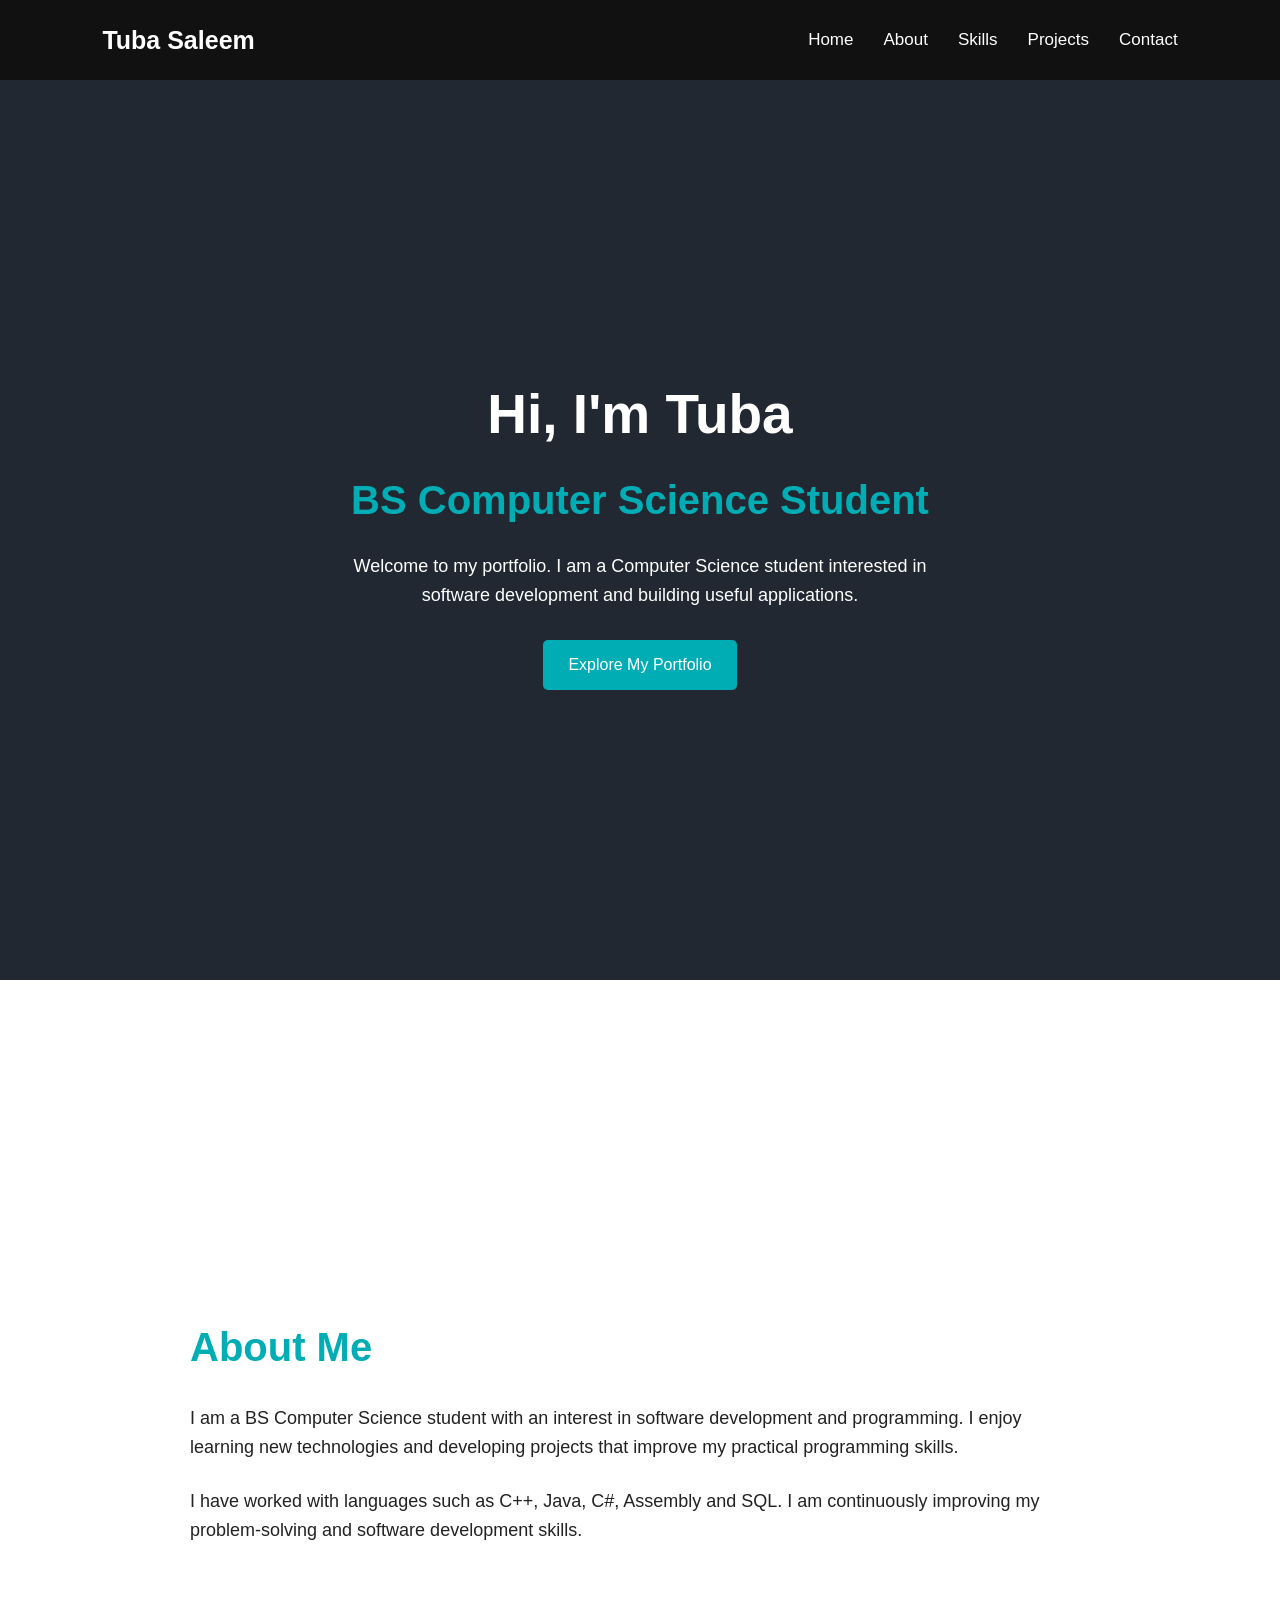
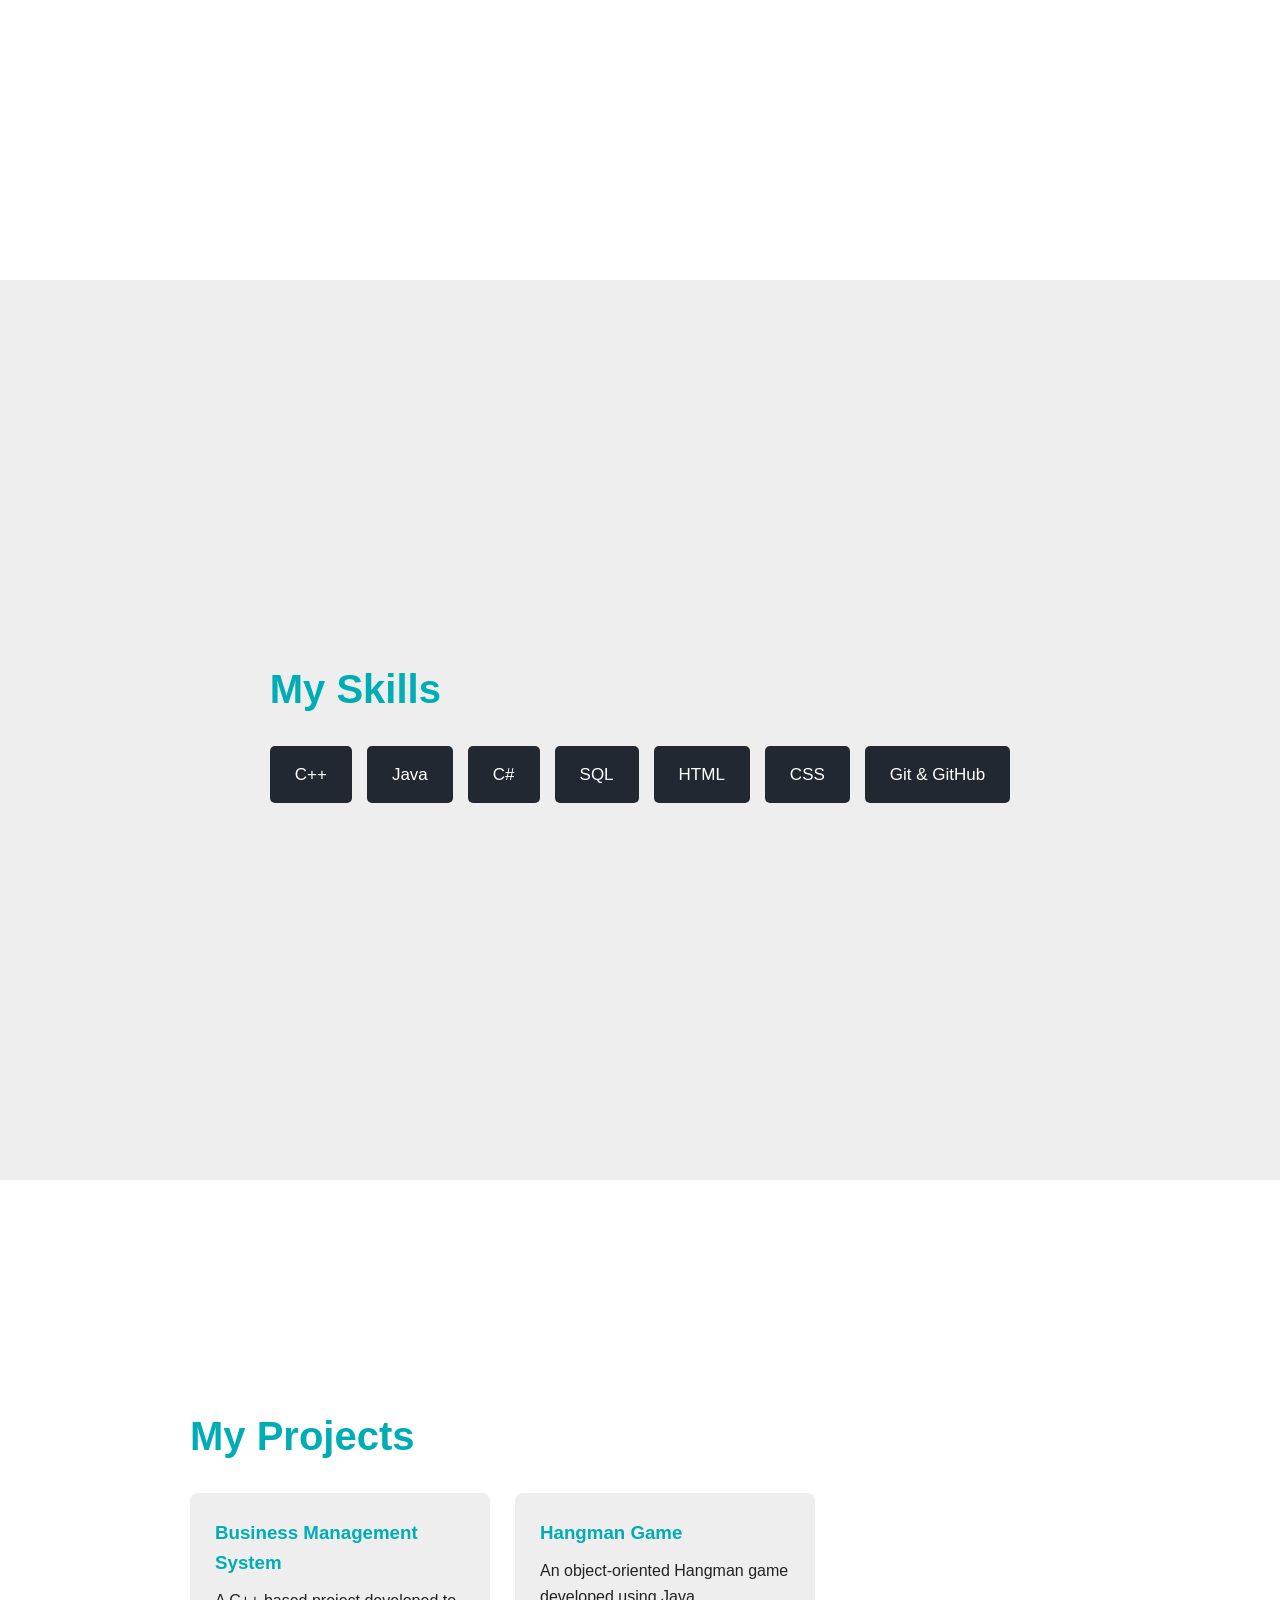
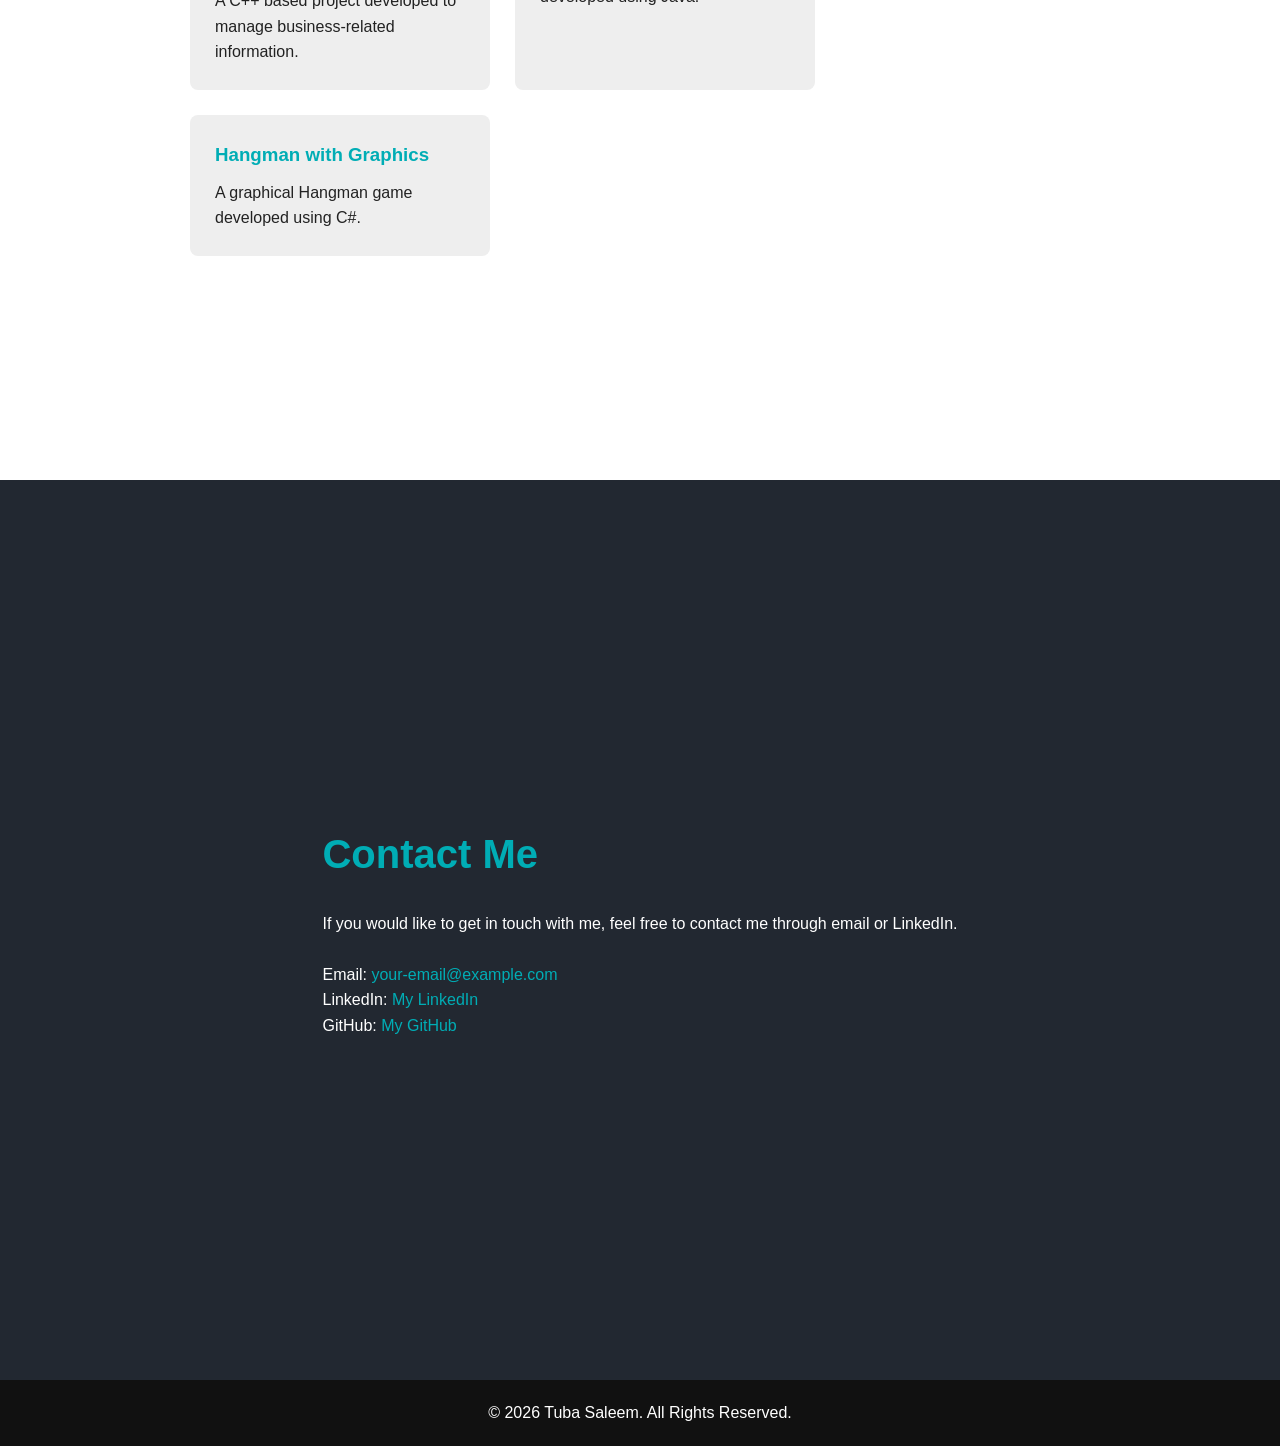
<file: Portfolio/index.html>
<!DOCTYPE html>
<html lang="en">

<head>
    <meta charset="UTF-8">
    <meta name="viewport" content="width=device-width, initial-scale=1.0">

    <title>Tuba Saleem | Portfolio</title>

    <link rel="stylesheet" href="style.css">
</head>

<body>

    <!-- Navigation -->

    <header>
        <nav>

            <div class="logo">
                Tuba Saleem
            </div>

            <ul>
                <li><a href="#home">Home</a></li>
                <li><a href="#about">About</a></li>
                <li><a href="#skills">Skills</a></li>
                <li><a href="#projects">Projects</a></li>
                <li><a href="#contact">Contact</a></li>
            </ul>

        </nav>
    </header>


    <!-- Home Section -->

    <section id="home">

        <h1>Hi, I'm Tuba</h1>

        <h2>BS Computer Science Student</h2>

        <p>
            Welcome to my portfolio. I am a Computer Science student
            interested in software development and building useful
            applications.
        </p>

        <a href="#about" class="button">
            Explore My Portfolio
        </a>

    </section>


    <!-- About Section -->

    <section id="about">

        <div class="content">

            <h2>About Me</h2>

            <p>
                I am a BS Computer Science student with an interest in
                software development and programming. I enjoy learning
                new technologies and developing projects that improve
                my practical programming skills.
            </p>

            <br>

            <p>
                I have worked with languages such as C++, Java, C#,
                Assembly and SQL. I am continuously improving my
                problem-solving and software development skills.
            </p>

        </div>

    </section>


    <!-- Skills Section -->

    <section id="skills">

        <div class="content">

            <h2>My Skills</h2>

            <div class="skills-container">

                <div class="skill">C++</div>
                <div class="skill">Java</div>
                <div class="skill">C#</div>
                <div class="skill">SQL</div>
                <div class="skill">HTML</div>
                <div class="skill">CSS</div>
                <div class="skill">Git & GitHub</div>

            </div>

        </div>

    </section>


    <!-- Projects Section -->

    <section id="projects">

        <div class="content">

            <h2>My Projects</h2>

            <div class="projects-container">

                <div class="project">

                    <h3>Business Management System</h3>

                    <p>
                        A C++ based project developed to manage
                        business-related information.
                    </p>

                </div>


                <div class="project">

                    <h3>Hangman Game</h3>

                    <p>
                        An object-oriented Hangman game developed
                        using Java.
                    </p>

                </div>


                <div class="project">

                    <h3>Hangman with Graphics</h3>

                    <p>
                        A graphical Hangman game developed using C#.
                    </p>

                </div>

            </div>

        </div>

    </section>


    <!-- Contact Section -->

    <section id="contact">

        <div class="content">

            <h2>Contact Me</h2>

            <p>
                If you would like to get in touch with me, feel free
                to contact me through email or LinkedIn.
            </p>

            <br>

            <p>
                Email:
                <a href="mailto:your-email@example.com">
                    your-email@example.com
                </a>
            </p>

            <p>
                LinkedIn:
                <a href="#">
                    My LinkedIn
                </a>
            </p>

            <p>
                GitHub:
                <a href="#">
                    My GitHub
                </a>
            </p>

        </div>

    </section>


    <!-- Footer -->

    <footer>

        <p>
            © 2026 Tuba Saleem. All Rights Reserved.
        </p>

    </footer>

</body>

</html>
</file>
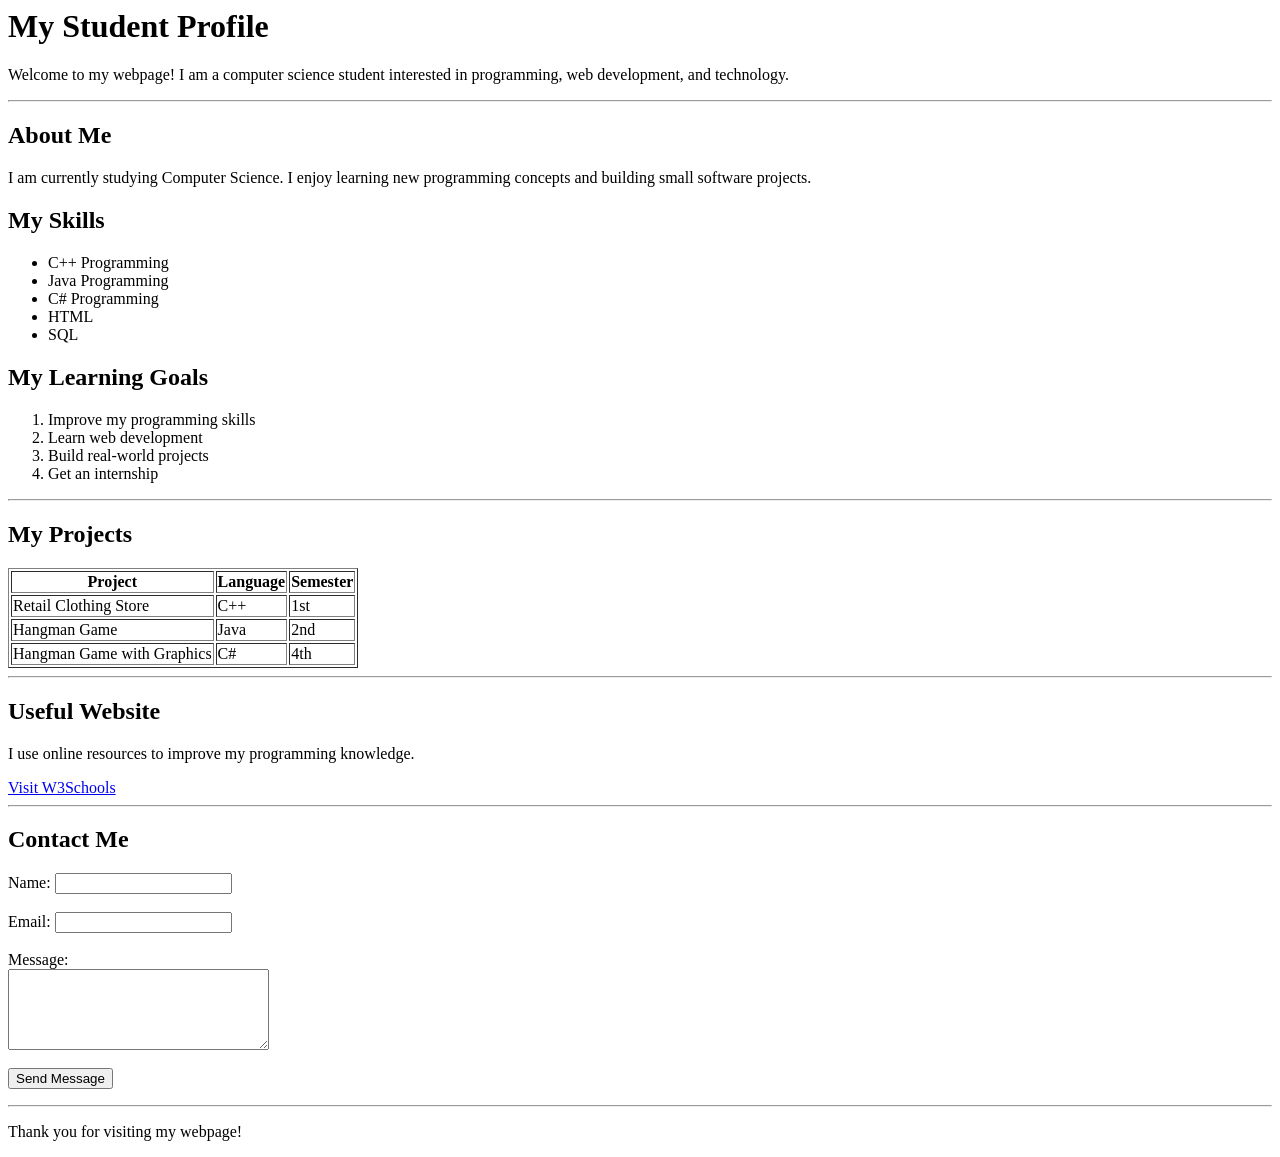
<file: Basic tags.html>
<html>
<head>
    <title>My Student Profile</title>
</head>

<body>

    <h1>My Student Profile</h1>

    <p>
        Welcome to my webpage! I am a computer science student
        interested in programming, web development, and technology.
    </p>

    <hr>

    <h2>About Me</h2>

    <p>
        I am currently studying Computer Science. I enjoy learning
        new programming concepts and building small software projects.
    </p>

    <h2>My Skills</h2>

    <ul>
        <li>C++ Programming</li>
        <li>Java Programming</li>
        <li>C# Programming</li>
        <li>HTML</li>
        <li>SQL</li>
    </ul>

    <h2>My Learning Goals</h2>

    <ol>
        <li>Improve my programming skills</li>
        <li>Learn web development</li>
        <li>Build real-world projects</li>
        <li>Get an internship</li>
    </ol>

    <hr>

    <h2>My Projects</h2>

    <table border="1">
        <tr>
            <th>Project</th>
            <th>Language</th>
            <th>Semester</th>
        </tr>

        <tr>
            <td>Retail Clothing Store</td>
            <td>C++</td>
            <td>1st</td>
        </tr>

        <tr>
            <td>Hangman Game</td>
            <td>Java</td>
            <td>2nd</td>
        </tr>

        <tr>
            <td>Hangman Game with Graphics</td>
            <td>C#</td>
            <td>4th</td>
        </tr>
    </table>

    <hr>

    <h2>Useful Website</h2>

    <p>
        I use online resources to improve my programming knowledge.
    </p>

    <a href="https://www.w3schools.com">Visit W3Schools</a>

    <hr>

    <h2>Contact Me</h2>

    <form>

        <label>Name:</label>
        <input type="text">

        <br><br>

        <label>Email:</label>
        <input type="email">

        <br><br>

        <label>Message:</label>
        <br>
        <textarea rows="5" cols="30"></textarea>

        <br><br>

        <input type="submit" value="Send Message">

    </form>

    <hr>

    <p>
        Thank you for visiting my webpage!
    </p>

</body>
</html>
</file>
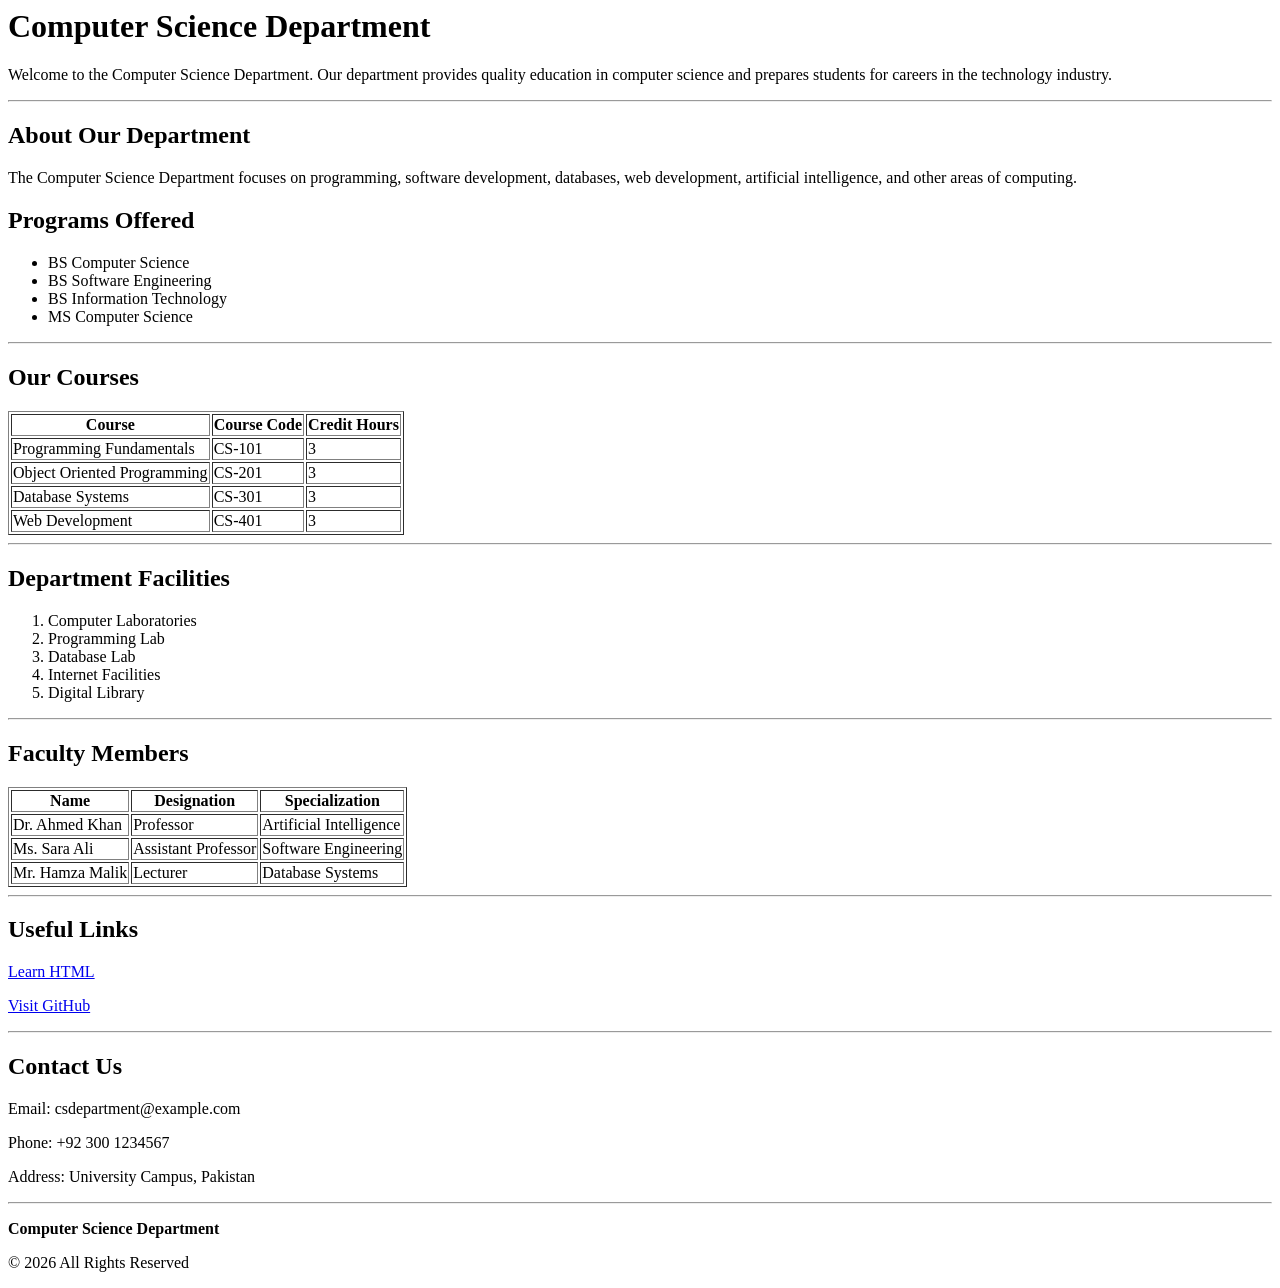
<file: CS Department Website.html>
<html>

<head>
    <title>Computer Science Department</title>
</head>

<body>

    <h1>Computer Science Department</h1>

    <p>
        Welcome to the Computer Science Department. 
        Our department provides quality education in computer science
        and prepares students for careers in the technology industry.
    </p>

    <hr>

    <h2>About Our Department</h2>

    <p>
        The Computer Science Department focuses on programming,
        software development, databases, web development, artificial
        intelligence, and other areas of computing.
    </p>

    <h2>Programs Offered</h2>

    <ul>
        <li>BS Computer Science</li>
        <li>BS Software Engineering</li>
        <li>BS Information Technology</li>
        <li>MS Computer Science</li>
    </ul>

    <hr>

    <h2>Our Courses</h2>

    <table border="1">
        <tr>
            <th>Course</th>
            <th>Course Code</th>
            <th>Credit Hours</th>
        </tr>

        <tr>
            <td>Programming Fundamentals</td>
            <td>CS-101</td>
            <td>3</td>
        </tr>

        <tr>
            <td>Object Oriented Programming</td>
            <td>CS-201</td>
            <td>3</td>
        </tr>

        <tr>
            <td>Database Systems</td>
            <td>CS-301</td>
            <td>3</td>
        </tr>

        <tr>
            <td>Web Development</td>
            <td>CS-401</td>
            <td>3</td>
        </tr>
    </table>

    <hr>

    <h2>Department Facilities</h2>

    <ol>
        <li>Computer Laboratories</li>
        <li>Programming Lab</li>
        <li>Database Lab</li>
        <li>Internet Facilities</li>
        <li>Digital Library</li>
    </ol>

    <hr>

    <h2>Faculty Members</h2>

    <table border="1">
        <tr>
            <th>Name</th>
            <th>Designation</th>
            <th>Specialization</th>
        </tr>

        <tr>
            <td>Dr. Ahmed Khan</td>
            <td>Professor</td>
            <td>Artificial Intelligence</td>
        </tr>

        <tr>
            <td>Ms. Sara Ali</td>
            <td>Assistant Professor</td>
            <td>Software Engineering</td>
        </tr>

        <tr>
            <td>Mr. Hamza Malik</td>
            <td>Lecturer</td>
            <td>Database Systems</td>
        </tr>
    </table>

    <hr>

    <h2>Useful Links</h2>

    <p>
        <a href="https://www.w3schools.com">Learn HTML</a>
    </p>

    <p>
        <a href="https://www.github.com">Visit GitHub</a>
    </p>

    <hr>

    <h2>Contact Us</h2>

    <p>
        Email: csdepartment@example.com
    </p>

    <p>
        Phone: +92 300 1234567
    </p>

    <p>
        Address: University Campus, Pakistan
    </p>

    <hr>

    <p>
        <b>Computer Science Department</b>
    </p>

    <p>
        © 2026 All Rights Reserved
    </p>

</body>

</html>
</file>
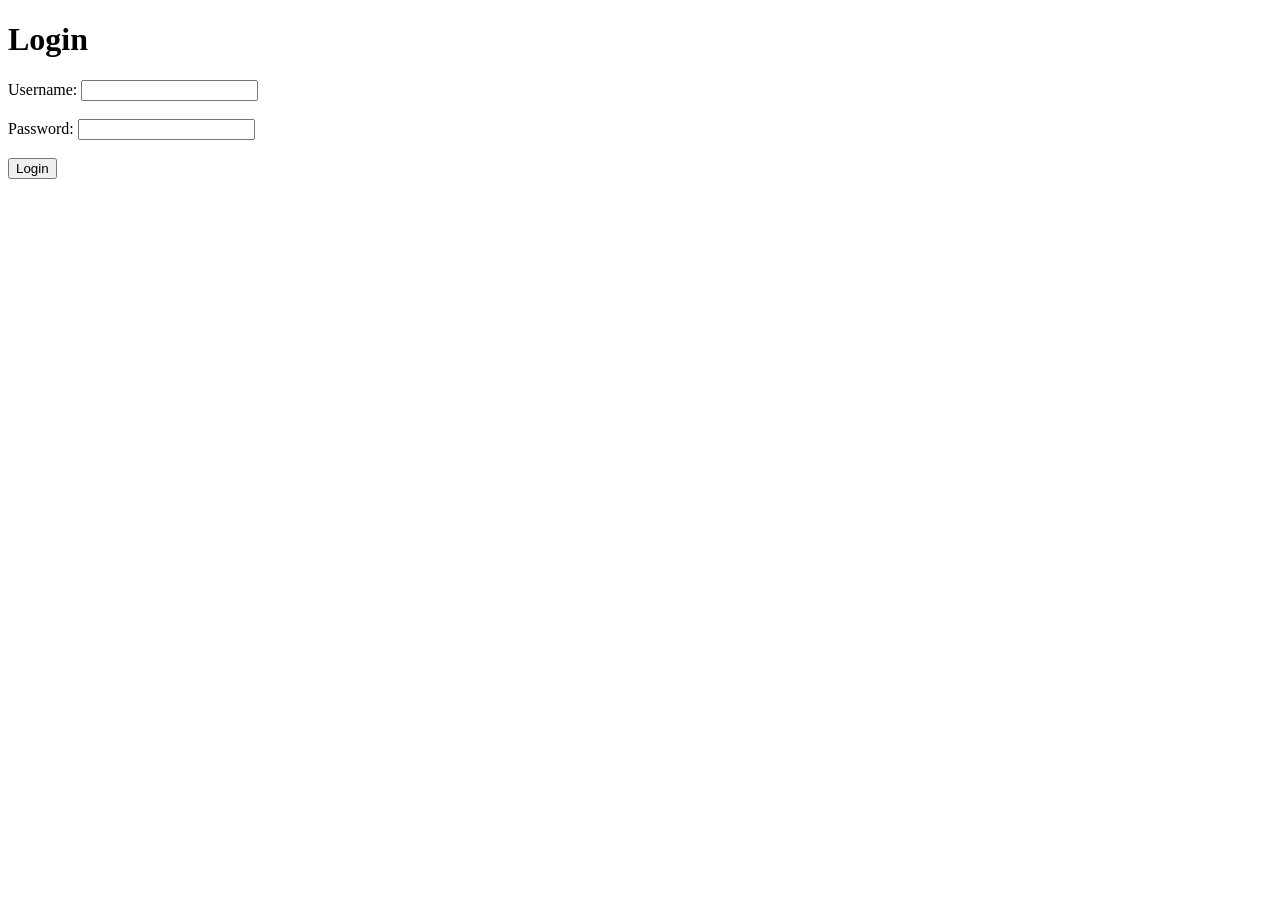
<file: HTML login page.html>
<!DOCTYPE html>
<html>
<head>
    <title>Login Page</title>
</head>

<body>

    <h1>Login</h1>

    <form>
        <label>Username:</label>
        <input type="text" name="username">
        <br><br>

        <label>Password:</label>
        <input type="password" name="password">
        <br><br>

        <input type="submit" value="Login">
    </form>

</body>
</html>
</file>
<file: Portfolio/style.css>
/* ---------- GENERAL ---------- */

* {
    margin: 0;
    padding: 0;
    box-sizing: border-box;
    scroll-behavior: smooth;
}

body {
    font-family: Arial, sans-serif;
    background-color: #f5f5f5;
    color: #222;
    line-height: 1.6;
}


/* ---------- NAVBAR ---------- */

header {
    background-color: #111;
    padding: 20px 8%;
    position: sticky;
    top: 0;
    z-index: 1000;
}

nav {
    display: flex;
    justify-content: space-between;
    align-items: center;
}

.logo {
    color: white;
    font-size: 25px;
    font-weight: bold;
}

nav ul {
    list-style: none;
    display: flex;
    gap: 30px;
}

nav ul li a {
    color: white;
    text-decoration: none;
    font-size: 17px;
}

nav ul li a:hover {
    color: #00adb5;
}


/* ---------- SECTIONS ---------- */

section {
    min-height: 100vh;
    padding: 100px 8%;
    display: flex;
    flex-direction: column;
    justify-content: center;
}


/* ---------- HOME ---------- */

#home {
    background-color: #222831;
    color: white;
    text-align: center;
    align-items: center;
}

#home h1 {
    font-size: 55px;
    margin-bottom: 10px;
}

#home h2 {
    color: #00adb5;
    margin-bottom: 20px;
}

#home p {
    max-width: 600px;
    font-size: 18px;
}

.button {
    display: inline-block;
    margin-top: 30px;
    padding: 12px 25px;
    background-color: #00adb5;
    color: white;
    text-decoration: none;
    border-radius: 5px;
}

.button:hover {
    background-color: #008c93;
}


/* ---------- ABOUT ---------- */

#about {
    background-color: white;
}

.content {
    max-width: 900px;
    margin: auto;
}

section h2 {
    font-size: 40px;
    margin-bottom: 25px;
    color: #00adb5;
}

#about p {
    font-size: 18px;
}


/* ---------- SKILLS ---------- */

#skills {
    background-color: #eeeeee;
}

.skills-container {
    display: flex;
    flex-wrap: wrap;
    gap: 15px;
}

.skill {
    background-color: #222831;
    color: white;
    padding: 15px 25px;
    border-radius: 5px;
    font-size: 17px;
}


/* ---------- PROJECTS ---------- */

#projects {
    background-color: white;
}

.projects-container {
    display: flex;
    flex-wrap: wrap;
    gap: 25px;
}

.project {
    background-color: #eeeeee;
    padding: 25px;
    width: 300px;
    border-radius: 8px;
}

.project h3 {
    color: #00adb5;
    margin-bottom: 10px;
}


/* ---------- CONTACT ---------- */

#contact {
    background-color: #222831;
    color: white;
}

#contact h2 {
    color: #00adb5;
}

#contact a {
    color: #00adb5;
    text-decoration: none;
}


/* ---------- FOOTER ---------- */

footer {
    background-color: #111;
    color: white;
    text-align: center;
    padding: 20px;
}


/* ---------- MOBILE ---------- */

@media (max-width: 700px) {

    nav {
        flex-direction: column;
        gap: 15px;
    }

    nav ul {
        gap: 15px;
        flex-wrap: wrap;
        justify-content: center;
    }

    #home h1 {
        font-size: 40px;
    }

    section h2 {
        font-size: 32px;
    }

    .project {
        width: 100%;
    }
}
</file>
